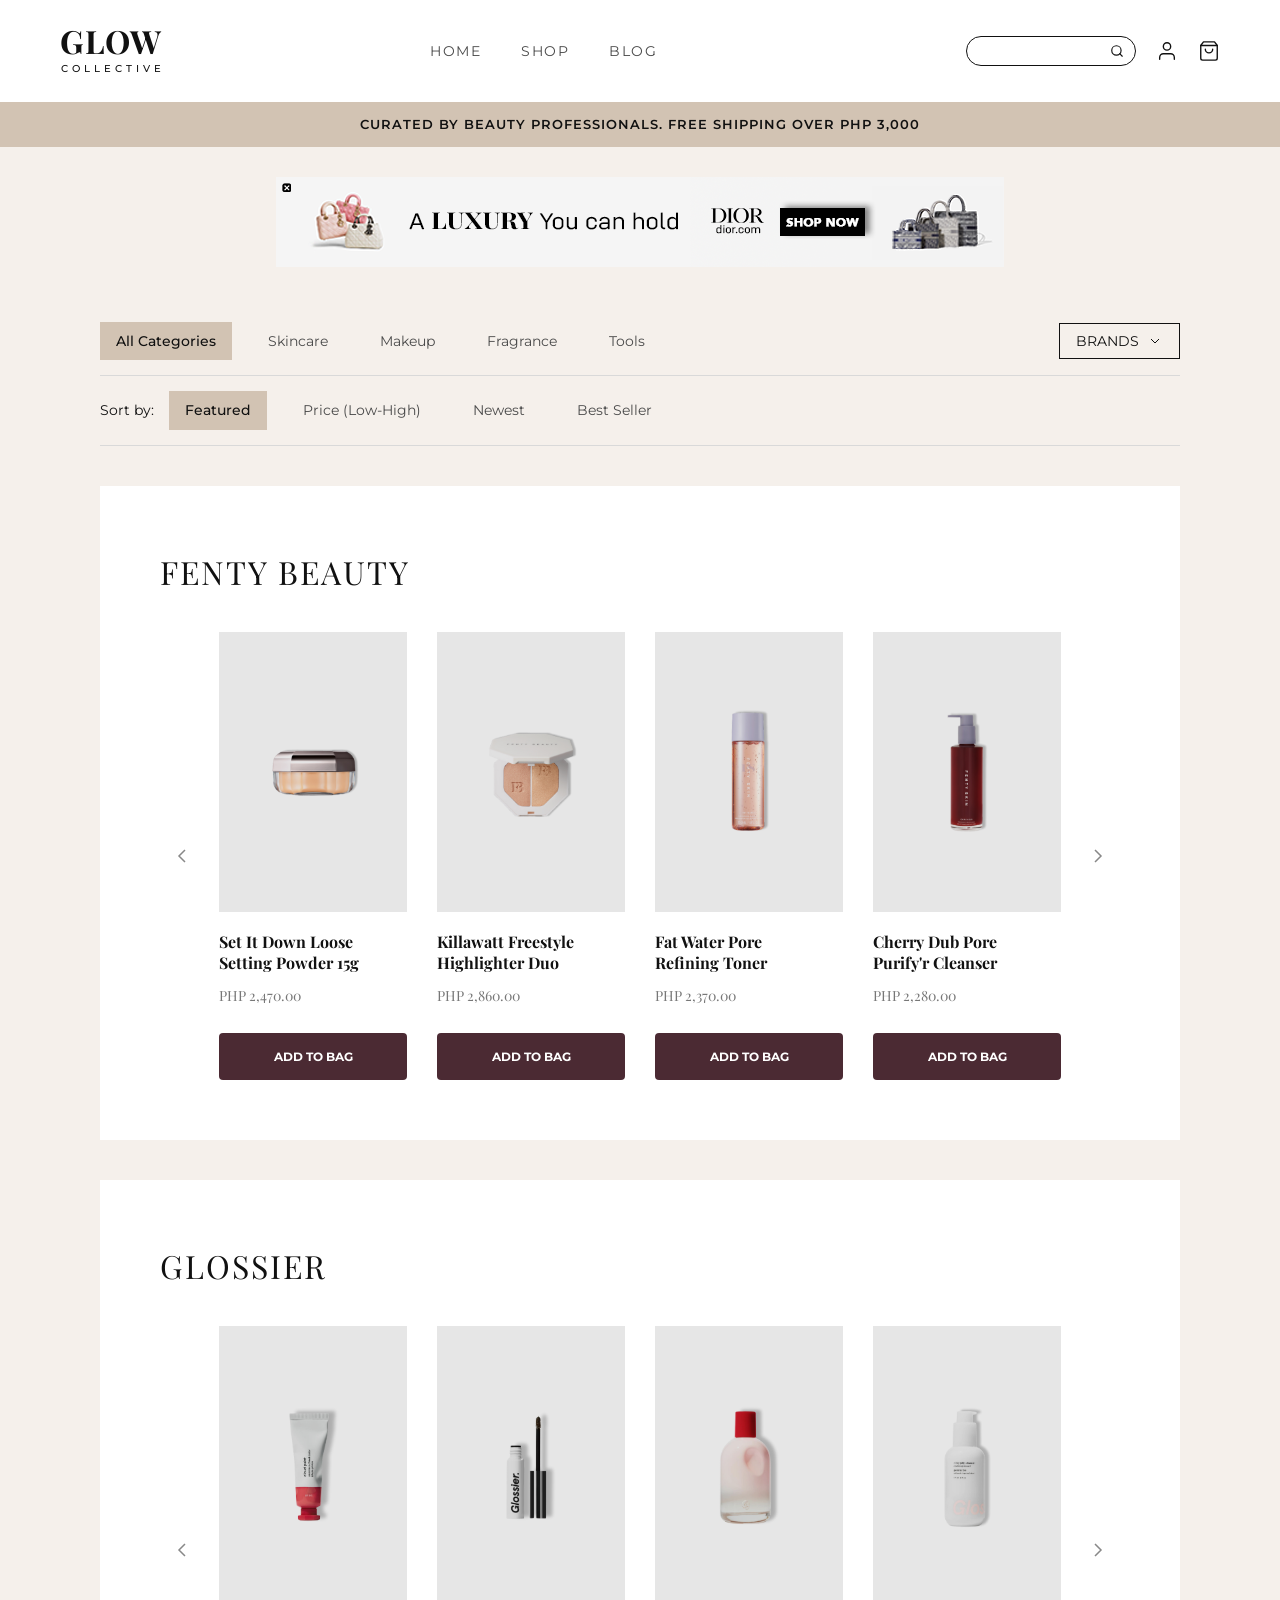
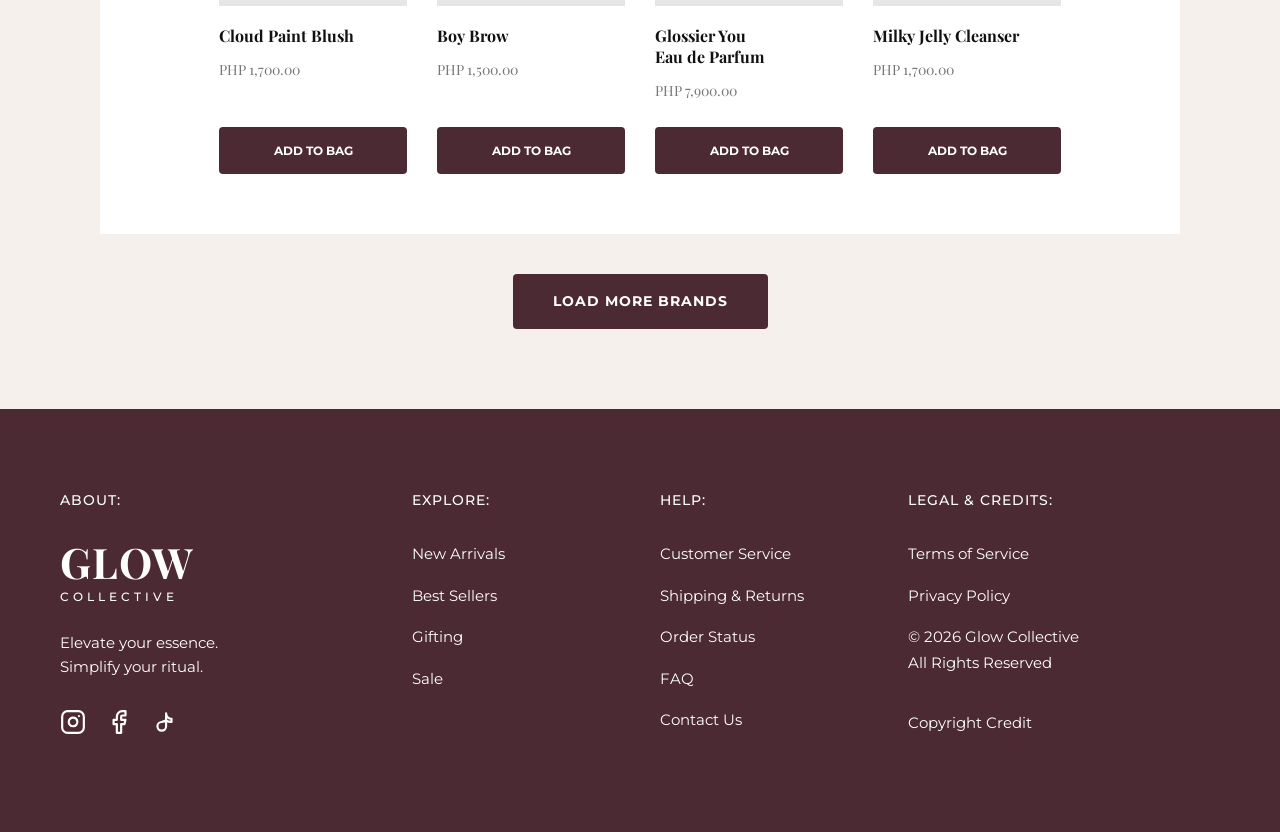
<file: src/pages/shop.html>
<!DOCTYPE html>
<html lang="en">
<head>
    <meta charset="UTF-8">
    <meta name="viewport" content="width=device-width, initial-scale=1.0">
    <title>Shop - Glow Collective</title>
    <link href="https://fonts.googleapis.com/css2?family=Montserrat:wght@400;500;600&family=Playfair+Display:ital,wght@0,400;0,600;0,700;1,400&display=swap" rel="stylesheet">
    <link rel="stylesheet" href="../css/style.css">
</head>
<body>
    <nav class="navbar">
        <a href="../../index.html" class="logo">
            <span class="logo-main">GLOW</span>
            <span class="logo-sub">COLLECTIVE</span>
        </a>
        
        <ul class="nav-links">
            <li><a href="../../index.html">HOME</a></li>
            <li><a href="shop.html">SHOP</a></li>
            <li><a href="blog.html">BLOG</a></li>
        </ul>
        
        <div class="nav-icons">
            <div class="search-wrapper">
                <input type="text" class="search-bar" placeholder="">
                <svg class="search-icon" viewBox="0 0 24 24" width="14" height="14" stroke="currentColor" stroke-width="2" fill="none" stroke-linecap="round" stroke-linejoin="round"><circle cx="11" cy="11" r="8"></circle><line x1="21" y1="21" x2="16.65" y2="16.65"></line></svg>
            </div>
            <a href="#" class="icon-link" aria-label="Profile">
                <svg viewBox="0 0 24 24" width="22" height="22" stroke="currentColor" stroke-width="1.5" fill="none" stroke-linecap="round" stroke-linejoin="round"><path d="M20 21v-2a4 4 0 0 0-4-4H8a4 4 0 0 0-4 4v2"></path><circle cx="12" cy="7" r="4"></circle></svg>
            </a>
            <a href="#" class="icon-link" aria-label="Cart">
                <svg viewBox="0 0 24 24" width="22" height="22" stroke="currentColor" stroke-width="1.5" fill="none" stroke-linecap="round" stroke-linejoin="round"><path d="M6 2L3 6v14a2 2 0 0 0 2 2h14a2 2 0 0 0 2-2V6l-3-4z"></path><line x1="3" y1="6" x2="21" y2="6"></line><path d="M16 10a4 4 0 0 1-8 0"></path></svg>
            </a>
        </div>
    </nav>

    <div class="shop-announcement-bar">
        <p>CURATED BY BEAUTY PROFESSIONALS. FREE SHIPPING OVER PHP 3,000</p>
    </div>

    <div class="shop-top-ad">
        <img src="../images/dior-luxury-ad.png" alt="Dior Luxury Ad">
    </div>

    <div class="shop-filters-container">
        <div class="filter-row">
            <div class="filter-links">
                <a href="#" class="filter-item active">All Categories</a>
                <a href="#" class="filter-item">Skincare</a>
                <a href="#" class="filter-item">Makeup</a>
                <a href="#" class="filter-item">Fragrance</a>
                <a href="#" class="filter-item">Tools</a>
            </div>
            <div class="filter-dropdown">
                <button class="brands-btn">
                    BRANDS 
                    <svg viewBox="0 0 24 24" width="16" height="16" stroke="currentColor" stroke-width="1.5" fill="none"><polyline points="6 9 12 15 18 9"></polyline></svg>
                </button>
            </div>
        </div>
        
        <div class="filter-divider"></div>
        
        <div class="filter-row bottom-row">
            <span class="sort-label">Sort by:</span>
            <div class="filter-links">
                <a href="#" class="filter-item active">Featured</a>
                <a href="#" class="filter-item">Price (Low-High)</a>
                <a href="#" class="filter-item">Newest</a>
                <a href="#" class="filter-item">Best Seller</a>
            </div>
        </div>
        
        <div class="filter-divider"></div>
    </div>

    <main class="shop-content">
        <section class="brand-section">
            <h2>FENTY BEAUTY</h2>
            <div class="shop-carousel-wrapper">
                
                <button class="shop-carousel-arrow">
                    <svg viewBox="0 0 24 24" width="24" height="24" stroke="currentColor" stroke-width="1.5" fill="none"><polyline points="15 18 9 12 15 6"></polyline></svg>
                </button>

                <div class="product-showcase">
                    <div class="product-card">
                        <div class="product-img-box">
                            <img src="../images/fenty1.png" alt="Set It Down Loose Setting Powder">
                        </div>
                        <div class="product-info">
                            <h3 class="product-name">Set It Down Loose<br>Setting Powder 15g</h3>
                            <p class="product-price">PHP 2,470.00</p>
                            <a href="#" class="btn-bag">ADD TO BAG</a>
                        </div>
                    </div>

                    <div class="product-card">
                        <div class="product-img-box">
                            <img src="../images/fenty2.png" alt="Killawatt Freestyle Highlighter Duo">
                        </div>
                        <div class="product-info">
                            <h3 class="product-name">Killawatt Freestyle<br>Highlighter Duo</h3>
                            <p class="product-price">PHP 2,860.00</p>
                            <a href="#" class="btn-bag">ADD TO BAG</a>
                        </div>
                    </div>

                    <div class="product-card">
                        <div class="product-img-box">
                            <img src="../images/fenty3.png" alt="Fat Water Pore Refining Toner">
                        </div>
                        <div class="product-info">
                            <h3 class="product-name">Fat Water Pore<br>Refining Toner</h3>
                            <p class="product-price">PHP 2,370.00</p>
                            <a href="#" class="btn-bag">ADD TO BAG</a>
                        </div>
                    </div>

                    <div class="product-card">
                        <div class="product-img-box">
                            <img src="../images/fenty4.png" alt="Cherry Dub Pore Purify'r Cleanser">
                        </div>
                        <div class="product-info">
                            <h3 class="product-name">Cherry Dub Pore<br>Purify'r Cleanser</h3>
                            <p class="product-price">PHP 2,280.00</p>
                            <a href="#" class="btn-bag">ADD TO BAG</a>
                        </div>
                    </div>
                </div>

                <button class="shop-carousel-arrow">
                    <svg viewBox="0 0 24 24" width="24" height="24" stroke="currentColor" stroke-width="1.5" fill="none"><polyline points="9 18 15 12 9 6"></polyline></svg>
                </button>

            </div>
        </section>

        <section class="brand-section">
            <h2>GLOSSIER</h2>
            <div class="shop-carousel-wrapper">
                
                <button class="shop-carousel-arrow">
                    <svg viewBox="0 0 24 24" width="24" height="24" stroke="currentColor" stroke-width="1.5" fill="none"><polyline points="15 18 9 12 15 6"></polyline></svg>
                </button>

                <div class="product-showcase">
                    <div class="product-card">
                        <div class="product-img-box">
                            <img src="../images/glossier1.png" alt="Cloud Paint Blush">
                        </div>
                        <div class="product-info">
                            <h3 class="product-name">Cloud Paint Blush</h3>
                            <p class="product-price">PHP 1,700.00</p>
                            <a href="#" class="btn-bag">ADD TO BAG</a>
                        </div>
                    </div>

                    <div class="product-card">
                        <div class="product-img-box">
                            <img src="../images/glossier2.png" alt="Boy Brow">
                        </div>
                        <div class="product-info">
                            <h3 class="product-name">Boy Brow</h3>
                            <p class="product-price">PHP 1,500.00</p>
                            <a href="#" class="btn-bag">ADD TO BAG</a>
                        </div>
                    </div>

                    <div class="product-card">
                        <div class="product-img-box">
                            <img src="../images/glossier3.png" alt="Glossier You Eau de Parfum">
                        </div>
                        <div class="product-info">
                            <h3 class="product-name">Glossier You<br>Eau de Parfum</h3>
                            <p class="product-price">PHP 7,900.00</p>
                            <a href="#" class="btn-bag">ADD TO BAG</a>
                        </div>
                    </div>

                    <div class="product-card">
                        <div class="product-img-box">
                            <img src="../images/glossier4.png" alt="Milky Jelly Cleanser">
                        </div>
                        <div class="product-info">
                            <h3 class="product-name">Milky Jelly Cleanser</h3>
                            <p class="product-price">PHP 1,700.00</p>
                            <a href="#" class="btn-bag">ADD TO BAG</a>
                        </div>
                    </div>
                </div>

                <button class="shop-carousel-arrow">
                    <svg viewBox="0 0 24 24" width="24" height="24" stroke="currentColor" stroke-width="1.5" fill="none"><polyline points="9 18 15 12 9 6"></polyline></svg>
                </button>

            </div>
        </section>

        <div class="load-more-container">
            <a class="btn-load-more">LOAD MORE BRANDS</a>
        </div>

    </main>

    <footer class="footer">
        <div class="footer-content">
            
            <div class="footer-column">
                <h3 class="footer-heading">ABOUT:</h3>
                <div class="footer-logo">
                    <span class="logo-main-white">GLOW</span>
                    <span class="logo-sub-white">COLLECTIVE</span>
                </div>
                <p class="footer-tagline">Elevate your essence.<br>Simplify your ritual.</p>
                <div class="social-icons">
                    <svg viewBox="0 0 24 24" width="26" height="26" stroke="currentColor" stroke-width="2" fill="none" stroke-linecap="round" stroke-linejoin="round"><rect x="2" y="2" width="20" height="20" rx="5" ry="5"></rect><path d="M16 11.37A4 4 0 1 1 12.63 8 4 4 0 0 1 16 11.37z"></path><line x1="17.5" y1="6.5" x2="17.51" y2="6.5"></line></svg>
                    <svg viewBox="0 0 24 24" width="26" height="26" stroke="currentColor" stroke-width="2" fill="none" stroke-linecap="round" stroke-linejoin="round"><path d="M18 2h-3a5 5 0 0 0-5 5v3H7v4h3v8h4v-8h3l1-4h-4V7a1 1 0 0 1 1-1h3z"></path></svg>
                    <svg viewBox="0 0 24 24" width="26" height="26" stroke="currentColor" stroke-width="2" fill="none" stroke-linecap="round" stroke-linejoin="round"><path d="M9 12a4 4 0 1 0 4 4V4a5 5 0 0 0 5 5v3a8 8 0 0 1-5-1.5z"></path></svg>
                </div>
            </div>

            <div class="footer-column">
                <h3 class="footer-heading">EXPLORE:</h3>
                <ul>
                    <li><a href="shop.html">New Arrivals</a></li>
                    <li><a href="shop.html">Best Sellers</a></li>
                    <li><a href="shop.html">Gifting</a></li>
                    <li><a href="shop.html">Sale</a></li>
                </ul>
            </div>

            <div class="footer-column">
                <h3 class="footer-heading">HELP:</h3>
                <ul>
                    <li><a href="#">Customer Service</a></li>
                    <li><a href="#">Shipping & Returns</a></li>
                    <li><a href="#">Order Status</a></li>
                    <li><a href="#">FAQ</a></li>
                    <li><a href="#">Contact Us</a></li>
                </ul>
            </div>

            <div class="footer-column">
                <h3 class="footer-heading">LEGAL & CREDITS:</h3>
                <ul>
                    <li><a href="#">Terms of Service</a></li>
                    <li><a href="#">Privacy Policy</a></li>
                    <li><a href="#">© 2026 Glow Collective</a><br><a href="#">All Rights Reserved</a></li>
                    <li class="margin-top"><a href="#">Copyright Credit</a></li>
                </ul>
            </div>
            
        </div>
    </footer>
</body>
</html>
</file>
<file: src/css/style.css>
/* Reset and Base Styles */
* {
    margin: 0;
    padding: 0;
    box-sizing: border-box;
}

:root {
    --color-cream: #F5F0EB;
    --color-beige: #E8DED4;
    --color-light-gray: #D9D9D9;
    --color-dark-rose: #6B4544;
    --color-dark-brown: #3D2B2B;
    --color-white: #FFFFFF;
    --color-text: #2C2C2C;
}

body {
    font-family: 'Helvetica Neue', Arial, sans-serif;
    color: var(--color-text);
    background-color: var(--color-cream);
    line-height: 1.6;
}

/* =========================================
   NAVBAR CSS 
========================================= */
.navbar {
    display: flex;
    justify-content: space-between;
    align-items: center;
    padding: 25px 60px;
    background-color: #FFFFFF; 
    border-bottom: none; 
}

.logo {
    display: flex;
    flex-direction: column;
    align-items: center;
    text-decoration: none;
    color: #111111;
}

.logo-main {
    font-family: 'Playfair Display', serif;
    font-size: 32px;
    font-weight: 700;
    letter-spacing: 0.5px;
    line-height: 1;
}

.logo-sub {
    font-family: 'Montserrat', sans-serif;
    font-size: 10px;
    letter-spacing: 4px;
    font-weight: 500;
    margin-top: 4px;
    margin-right: -4px; 
}

.nav-links {
    display: flex;
    gap: 40px;
    list-style: none;
    transform: translateX(-20px); 
}

.nav-links a {
    font-family: 'Montserrat', sans-serif;
    text-decoration: none;
    color: #4A4A4A;
    font-size: 14px;
    font-weight: 400;
    letter-spacing: 1.5px;
    transition: color 0.3s ease;
}

.nav-links a:hover {
    color: #111111;
}

.nav-icons {
    display: flex;
    gap: 20px;
    align-items: center;
}

.search-wrapper {
    position: relative;
    display: flex;
    align-items: center;
}

.search-bar {
    padding: 6px 35px 6px 15px;
    border: 1px solid #111111; 
    border-radius: 20px; 
    background-color: transparent;
    font-family: 'Montserrat', sans-serif;
    font-size: 13px;
    width: 170px;
    outline: none;
}

.search-icon {
    position: absolute;
    right: 12px; 
    color: #111111;
    pointer-events: none;
}

.icon-link {
    color: #111111;
    display: flex;
    align-items: center;
    transition: opacity 0.3s ease;
}

.icon-link:hover {
    opacity: 0.6;
}

/* =========================================
   INDEX PAGE: HERO CSS 
========================================= */
.hero {
    display: flex;
    align-items: center;
    background: linear-gradient(to right, #E2D3C4 0%, #EFE5DB 100%);
    padding: 60px 60px 0 60px;
    min-height: 550px;
    overflow: hidden;
}

.hero-content {
    flex: 1;
    display: flex;
    justify-content: center;
}

.hero-text-wrapper {
    display: flex;
    flex-direction: column;
    align-items: center; 
    margin-left: 100px;
}

.hero-content h1 {
    font-family: 'Playfair Display', serif; 
    font-size: 80px;
    line-height: 1.1;
    color: #111111;
    margin-bottom: 35px;
    font-weight: 550;
    letter-spacing: 3px;
    text-align: left; 
}

.hero-btn-container {
    width: 100%; 
    display: flex;
    justify-content: center;
}

.hero-btn-container .btn {
    background-color: #4B2A33;
    border-radius: 6px;
    padding: 16px 45px;
    font-size: 16px;
    font-weight: 700;
    color: #FFFFFF;
    text-decoration: none;
    text-transform: uppercase;
    letter-spacing: 1px;
    border: none;
    cursor: pointer;
    transition: background-color 0.3s;
}

.hero-btn-container .btn:hover {
    background-color: #2F191F;
}

.hero-image {
    flex: 1;
    display: flex;
    justify-content: center;
    align-items: flex-end;
    height: 100%;
}

.hero-image img {
    max-width: 100%;
    max-height: 600px;
    object-fit: contain;
    mix-blend-mode: multiply; 
    margin-bottom: -10px; 
}

/* =========================================
   INDEX PAGE: CATEGORIES & BRANDS CSS 
========================================= */
.categories {
    background-color: #FFFFFF;
    padding: 40px 60px 20px;
}

.category-carousel-wrapper {
    display: flex;
    align-items: center;
    justify-content: center;
    gap: 40px; 
    max-width: 1200px;
    margin: 0 auto;
}

.category-carousel-arrow {
    background: none;
    border: none;
    cursor: pointer;
    color: #888888;
    padding: 10px;
    transition: color 0.3s;
    display: flex;
    align-items: center;
    flex-shrink: 0;
}

.category-carousel-arrow:hover {
    color: #111111;
}

.category-grid {
    display: flex;
    justify-content: center;
    gap: 80px;
}

.category-item {
    text-align: center;
    color: #4B2A33; 
}

.cat-icon {
    width: 90px;
    height: 90px;
    margin: 0 auto 15px auto; 
    object-fit: contain;
    display: block;
}

.category-name {
    font-family: 'Montserrat', sans-serif;
    font-size: 11px;
    letter-spacing: 1.5px;
    color: #111111;
}

.brands {
    background-color: #FFFFFF;
    padding: 20px 60px 40px;
}

.brand-row {
    display: flex;
    justify-content: space-between; 
    align-items: center;
    max-width: 1200px;
    margin: 0 auto;
}

.brand-logos-container {
    display: flex;
    align-items: center;
    justify-content: center;
    gap: 60px; 
    flex: 1;
}

.brand-carousel-arrow {
    background: none;
    border: none;
    cursor: pointer;
    color: #888888;
    padding: 10px;
    transition: color 0.3s;
    display: flex;
    align-items: center;
    flex-shrink: 0;
}

.brand-carousel-arrow:hover {
    color: #111111;
}

.brand-img {
    max-height: 45px; 
    width: auto;
    object-fit: contain;
}

.brand-img-glossier {
    max-height: 35px; 
}

.brand-dot {
    width: 6px;
    height: 6px;
    background-color: #4B2A33;
    border-radius: 50%;
}

/* =========================================
   INDEX PAGE: FEATURED PRODUCTS & AD CSS 
========================================= */
.featured-section {
    background-color: #FFFFFF;
    padding: 0 60px 80px;
}

.featured-container {
    display: flex;
    gap: 40px; 
    max-width: 1200px;
    margin: 0 auto;
    align-items: stretch; 
}

.ad-banner {
    flex: 0 0 160px; 
}

.ad-banner a {
    display: block;
}

.ad-banner img {
    width: 160px;       
    height: 600px;      
    object-fit: cover;  
    display: block;
}

.home-carousel-wrapper {
    display: flex;
    align-items: center;
    gap: 15px; 
    flex: 1;
}

.home-carousel-arrow {
    background: none;
    border: none;
    cursor: pointer;
    color: #888888;
    padding: 10px;
    transition: color 0.3s;
    display: flex;
    align-items: center;
    flex-shrink: 0;
}

.home-carousel-arrow:hover {
    color: #111111;
}

.featured-section .product-showcase {
    display: grid;
    grid-template-columns: repeat(3, 1fr);
    gap: 20px;
    flex: 1;
}

.featured-section .product-card {
    background-color: #F7F2EC; 
    padding: 20px; 
    display: flex;
    flex-direction: column;
}

.featured-section .product-img-box {
    background-color: #FFFFFF;
    height: 320px; 
    padding: 30px;
    display: flex;
    justify-content: center;
    align-items: center;
}

.featured-section .product-img-box img {
    width: 100%;
    height: 100%;
    object-fit: contain; 
    mix-blend-mode: multiply; 
    display: block;
}

.featured-section .product-info {
    padding-top: 25px;
    display: flex;
    flex-direction: column;
    flex-grow: 1;
}

.featured-section .product-brand {
    font-family: 'Playfair Display', serif;
    font-size: 14px; 
    color: #111111;
    margin-bottom: 5px;
}

.featured-section .product-name {
    font-family: 'Playfair Display', serif;
    font-size: 20px; 
    font-weight: 700;
    line-height: 1.3;
    color: #111111;
    margin-bottom: 15px;
}

.featured-section .product-price {
    font-family: 'Playfair Display', serif;
    font-size: 15px; 
    color: #666666;
    margin-bottom: 25px;
    flex-grow: 1; 
}

.featured-section .btn-bag {
    background-color: #4B2A33;
    color: #FFFFFF;
    text-align: center;
    padding: 16px; 
    font-family: 'Montserrat', sans-serif;
    font-size: 13px; 
    font-weight: 700;
    border-radius: 4px;
    text-decoration: none;
    text-transform: uppercase;
    transition: background-color 0.3s ease;
}

.featured-section .btn-bag:hover {
    background-color: #2F191F;
}

/* =========================================
   INDEX PAGE: BLOG PREVIEW SECTION CSS 
========================================= */
.blog-section {
    padding: 80px 0; 
    background-color: #FFFFFF;
    width: 100%; 
}

.blog-section-inner {
    max-width: 1200px;
    margin: 0 auto;
    padding: 0 60px;
}

.section-title.left-align {
    text-align: left;
    font-family: 'Playfair Display', serif;
    font-size: 46px; 
    font-weight: 400;
    color: #111111;
    margin-bottom: 30px;
    letter-spacing: 1px;
}

.blog-container {
    display: flex;
    gap: 40px; 
    align-items: stretch;
}

.blog-list {
    flex: 1; 
    display: flex;
    flex-direction: column;
    gap: 20px; 
}

.blog-card-horizontal {
    display: flex;
    background-color: #F7F2EC;
    height: 130px; 
}

.blog-img {
    width: 180px; 
    height: 100%;
    object-fit: cover;
}

.blog-info {
    padding: 20px 30px;
    display: flex;
    flex-direction: column;
    justify-content: center;
}

.blog-title {
    font-family: 'Playfair Display', serif;
    font-size: 22px;
    font-weight: 700;
    color: #111111;
    margin-bottom: 10px;
}

.read-more {
    font-family: 'Montserrat', sans-serif;
    color: #4B2A33;
    font-size: 11px;
    font-weight: 600;
    letter-spacing: 1px;
    text-decoration: none;
    text-transform: uppercase;
    transition: opacity 0.3s;
}

.read-more:hover {
    opacity: 0.7;
}

.blog-ad {
    flex: 0 0 336px; 
    display: flex;
    justify-content: flex-end;
}

.blog-ad a {
    display: block;
}

.blog-ad img {
    width: 336px;       
    height: 280px;      
    object-fit: cover;
    background-color: #EEEEEE;
    display: block;
}

/* =========================================
   BLOG PAGE: SINGLE ARTICLE CSS 
========================================= */
.blog-article-page {
    background-color: #F5F0EB; 
    padding-bottom: 80px; 
}

.article-image-wrapper {
    width: 100%;
    max-width: 1200px;
    margin: 0 auto 50px auto; 
}

.article-image-wrapper img {
    width: 100%;
    max-height: 550px; 
    object-fit: cover;
    display: block;
}

.article-container {
    max-width: 800px;
    margin: 0 auto;
    padding: 0 30px; 
}

.article-header {
    text-align: center;
    margin-bottom: 40px;
}

.article-title {
    font-family: 'Playfair Display', serif;
    font-size: 52px;
    font-weight: 700;
    color: #4B2A33;
    text-transform: uppercase;
    letter-spacing: 2px;
    line-height: 1.1;
    margin-bottom: 10px;
}

.article-meta {
    font-family: 'Montserrat', sans-serif;
    font-size: 16px;
    color: #111111;
}

.article-body {
    text-align: left;
}

.article-subtitle {
    font-family: 'Playfair Display', serif;
    font-size: 28px;
    font-weight: 400;
    color: #111111;
    margin-bottom: 25px;
}

.article-body p {
    font-family: 'Montserrat', sans-serif;
    font-size: 15px;
    line-height: 1.6;
    color: #111111;
    margin-bottom: 20px;
    font-weight: 400;
}

/* =========================================
   BLOG PAGE: SHOP CAROUSEL & AD CSS
========================================= */
.blog-shop-section {
    background-color: #FFFFFF;
    padding: 80px 0;
}

.blog-shop-container {
    max-width: 1100px;
    margin: 0 auto;
    padding: 0 40px;
}

.blog-shop-title {
    font-family: 'Playfair Display', serif;
    font-size: 36px;
    font-weight: 500;
    color: #111111;
    text-transform: uppercase;
    letter-spacing: 2px;
    margin-bottom: 40px;
    padding-left: 45px;
}

.carousel-wrapper {
    display: flex;
    align-items: center;
    gap: 15px;
}

.carousel-arrow {
    background: none;
    border: none;
    cursor: pointer;
    color: #888888;
    padding: 10px;
    transition: color 0.3s;
    display: flex;
    align-items: center;
}

.carousel-arrow:hover {
    color: #111111;
}

.carousel-track {
    display: flex;
    gap: 30px;
    flex: 1;
    overflow: hidden;
}

.blog-product-card {
    flex: 1;
    display: flex;
    flex-direction: column;
}

.blog-product-img {
    background-color: #E6E6E6;
    height: 220px;
    display: flex;
    justify-content: center;
    align-items: center;
    padding: 20px;
    margin-bottom: 20px;
}

.blog-product-img img {
    max-width: 100%;
    max-height: 100%;
    object-fit: contain;
    mix-blend-mode: multiply;
}

.blog-product-info {
    display: flex;
    flex-direction: column;
    flex-grow: 1;
    text-align: left;
}

.blog-product-info .product-brand {
    font-family: 'Playfair Display', serif;
    font-size: 13px; 
    color: #555555;
    margin-bottom: 6px;
}

.blog-product-info .product-name {
    font-family: 'Playfair Display', serif;
    font-size: 16px; 
    font-weight: 700;
    line-height: 1.3;
    color: #111111;
    margin-bottom: 12px;
}

.blog-product-info .product-price {
    font-family: 'Playfair Display', serif;
    font-size: 14px; 
    color: #777777;
    margin-bottom: 25px;
    flex-grow: 1; 
}

.blog-product-info .btn-bag {
    background-color: #4B2A33;
    color: #FFFFFF;
    text-align: center;
    padding: 14px; 
    font-family: 'Montserrat', sans-serif;
    font-size: 12px; 
    font-weight: 700;
    border-radius: 4px;
    text-decoration: none;
    text-transform: uppercase;
    transition: background-color 0.3s ease;
    display: block;
    width: 100%;
}

.blog-product-info .btn-bag:hover {
    background-color: #2F191F;
}

.blog-wide-ad-section {
    background-color: #F5F0EB;
    padding: 80px 20px;
}

.wide-ad-container {
    width: 600px;       
    max-width: 100%;    
    margin: 0 auto;     
}

.wide-ad-container img {
    width: 100%;
    height: 300px;      
    object-fit: cover;  
    display: block;
}

/* =========================================
   SHOP PAGE SPECIFIC CSS 
========================================= */
.shop-announcement-bar {
    background-color: #D2C3B3; 
    padding: 12px 20px;
    text-align: center;
}

.shop-announcement-bar p {
    font-family: 'Montserrat', sans-serif;
    font-size: 13px;
    font-weight: 600;
    color: #111111;
    text-transform: uppercase;
    letter-spacing: 1px;
}

.shop-top-ad {
    width: 728px;       
    max-width: 100%; 
    margin: 30px auto 40px auto; 
}

.shop-top-ad img {
    width: 100%;
    height: 90px;       
    object-fit: cover;  
    display: block;
}

.shop-filters-container {
    max-width: 1200px;
    margin: 0 auto 40px auto;
    padding: 0 60px;
}

.filter-row {
    display: flex;
    justify-content: space-between;
    align-items: center;
    padding: 15px 0;
}

.filter-row.bottom-row {
    justify-content: flex-start;
    gap: 15px;
}

.filter-links {
    display: flex;
    gap: 20px;
    align-items: center;
}

.filter-item {
    font-family: 'Montserrat', sans-serif;
    font-size: 14px;
    color: #4A4A4A;
    text-decoration: none;
    padding: 8px 16px;
    transition: all 0.3s ease;
}

.filter-item:hover {
    color: #111111;
}

.filter-item.active {
    background-color: #D2C3B3; 
    color: #111111;
    font-weight: 500;
}

.brands-btn {
    font-family: 'Montserrat', sans-serif;
    font-size: 14px;
    color: #111111;
    background: transparent;
    border: 1px solid #111111;
    padding: 8px 16px;
    cursor: pointer;
    display: flex;
    align-items: center;
    gap: 8px;
    transition: background 0.3s;
}

.brands-btn:hover {
    background-color: #f9f9f9;
}

.sort-label {
    font-family: 'Montserrat', sans-serif;
    font-size: 14px;
    color: #111111;
}

.filter-divider {
    height: 1px;
    background-color: #D9D9D9;
    width: 100%;
}

.shop-content {
    padding: 0 60px 0 60px;
    max-width: 1200px;
    margin: 0 auto;
}

.brand-section {
    background-color: #FFFFFF;
    padding: 60px; 
    margin-bottom: 40px;
}

.brand-section h2 {
    font-family: 'Playfair Display', serif;
    font-size: 32px;
    font-weight: 400;
    color: #111111;
    margin-bottom: 35px;
    text-transform: uppercase;
    letter-spacing: 2px;
}

.shop-carousel-wrapper {
    display: flex;
    align-items: center;
    gap: 15px; 
}

.shop-carousel-arrow {
    background: none;
    border: none;
    cursor: pointer;
    color: #888888;
    padding: 10px;
    transition: color 0.3s;
    display: flex;
    align-items: center;
    flex-shrink: 0;
}

.shop-carousel-arrow:hover {
    color: #111111;
}

.shop-content .product-showcase {
    display: grid; 
    grid-template-columns: repeat(4, 1fr); 
    gap: 30px;
    flex: 1; 
}

.shop-content .product-card {
    background-color: #FFFFFF; 
    padding: 0; 
    display: flex;
    flex-direction: column;
}

.shop-content .product-img-box {
    background-color: #E6E6E6; 
    height: 280px; 
    padding: 30px;
    display: flex;
    justify-content: center;
    align-items: center;
}

.shop-content .product-img-box img {
    width: 100%;
    height: 100%;
    object-fit: contain; 
    mix-blend-mode: multiply; 
    display: block;
}

.shop-content .product-info {
    padding-top: 20px;
    display: flex;
    flex-direction: column;
    flex-grow: 1;
    text-align: left;
}

.shop-content .product-name {
    font-family: 'Playfair Display', serif;
    font-size: 16px; 
    font-weight: 700;
    line-height: 1.3;
    color: #111111;
    margin-bottom: 12px;
}

.shop-content .product-price {
    font-family: 'Playfair Display', serif;
    font-size: 14px; 
    color: #777777;
    margin-bottom: 25px;
    flex-grow: 1; 
}

.shop-content .btn-bag {
    background-color: #4B2A33;
    color: #FFFFFF;
    text-align: center;
    padding: 14px; 
    font-family: 'Montserrat', sans-serif;
    font-size: 12px; 
    font-weight: 700;
    border-radius: 4px;
    text-decoration: none;
    text-transform: uppercase;
    transition: background-color 0.3s ease;
    width: 100%;
}

.shop-content .btn-bag:hover {
    background-color: #2F191F;
}

/* NEW: Load More Button Styles */
.load-more-container {
    display: flex;
    justify-content: center;
    margin-top: 10px;
    margin-bottom: 80px;
}

.btn-load-more {
    background-color: #4B2A33;
    color: #FFFFFF;
    font-family: 'Montserrat', sans-serif;
    font-size: 14px;
    font-weight: 700;
    padding: 16px 40px;
    text-transform: uppercase;
    text-decoration: none;
    border-radius: 4px;
    letter-spacing: 1px;
    transition: background-color 0.3s ease;
}

.btn-load-more:hover {
    background-color: #2F191F;
}

/* =========================================
   FOOTER CSS 
========================================= */
.footer {
    background-color: #4B2A33;
    color: #FFFFFF;
    padding: 80px 60px;
}

.footer-content {
    display: grid;
    grid-template-columns: 1.5fr 1fr 1fr 1.5fr;
    gap: 40px;
    max-width: 1200px;
    margin: 0 auto;
}

.footer-heading {
    font-family: 'Montserrat', sans-serif;
    font-size: 14px;
    font-weight: 500;
    text-transform: uppercase;
    letter-spacing: 1px;
    margin-bottom: 30px;
    color: #FFFFFF;
}

.footer-logo {
    display: flex;
    flex-direction: column;
    margin-bottom: 25px;
}

.logo-main-white {
    font-family: 'Playfair Display', serif;
    font-size: 42px;
    font-weight: 700;
    letter-spacing: 1px;
    line-height: 1;
    color: #FFFFFF;
}

.logo-sub-white {
    font-family: 'Montserrat', sans-serif;
    font-size: 12px;
    letter-spacing: 4px;
    font-weight: 500;
    margin-top: 4px;
    color: #FFFFFF;
}

.footer-tagline {
    font-family: 'Montserrat', sans-serif;
    font-size: 15px;
    line-height: 1.6;
    margin-bottom: 30px;
    font-weight: 400;
}

.social-icons {
    display: flex;
    gap: 20px;
}

.social-icons svg {
    cursor: pointer;
    transition: opacity 0.3s;
}

.social-icons svg:hover {
    opacity: 0.7;
}

.footer-column ul {
    list-style: none;
}

.footer-column ul li {
    margin-bottom: 16px;
}

.footer-column ul li a {
    font-family: 'Montserrat', sans-serif;
    color: #FFFFFF;
    text-decoration: none;
    font-size: 15px;
    transition: opacity 0.3s;
    font-weight: 400;
}

.footer-column ul li a:hover {
    opacity: 0.7;
}

.margin-top {
    margin-top: 35px;
}

/* =========================================
   RESPONSIVE DESIGN CSS 
========================================= */
@media (max-width: 900px) {
    .navbar { padding: 15px 30px; }
    .hero { flex-direction: column; padding: 40px 30px; }
    .hero-content { padding-right: 0; margin-bottom: 30px; }
    .hero-content h1 { font-size: 48px; }
    
    .hero-text-wrapper { margin-left: 0; } 
    
    .category-grid { flex-wrap: wrap; gap: 30px; }
    .brand-row { flex-wrap: wrap; gap: 30px; }
    
    .featured-container, .blog-container { flex-direction: column; }
    
    /* Make the grids 2 columns on tablets */
    .product-showcase, .shop-content .product-showcase { grid-template-columns: 1fr 1fr; }
    
    .ad-banner, .blog-ad { flex: 0 0 auto; }
    .blog-card-horizontal { flex-direction: column; height: auto; }
    .blog-img { width: 100%; height: 200px; }
    
    .footer-content { grid-template-columns: 1fr 1fr; }

    /* Single Blog Responsive */
    .article-title { font-size: 36px; }
    .article-subtitle { font-size: 22px; }
    
    /* Blog Carousel Responsive */
    .carousel-track { flex-direction: column; }
    .carousel-arrow { display: none; }
    .blog-shop-title { padding-left: 0; text-align: center; font-size: 28px; }

    /* Shop Filters Responsive */
    .shop-filters-container { padding: 0 20px; }
    .filter-row { flex-direction: column; gap: 15px; align-items: flex-start; }
    .filter-links { flex-wrap: wrap; }
    .brand-section { padding: 30px; }

    /* Hide the shop arrows on smaller screens */
    .shop-carousel-arrow, .home-carousel-arrow, .category-carousel-arrow, .brand-carousel-arrow { display: none; }
    .brand-logos-container { flex-wrap: wrap; gap: 30px; }
}

@media (max-width: 600px) {
    .footer-content { grid-template-columns: 1fr; }
    /* Stacks to 1 column on phones */
    .product-showcase, .shop-content .product-showcase { grid-template-columns: 1fr; }
    .brand-section { padding: 20px; }
}
</file>
